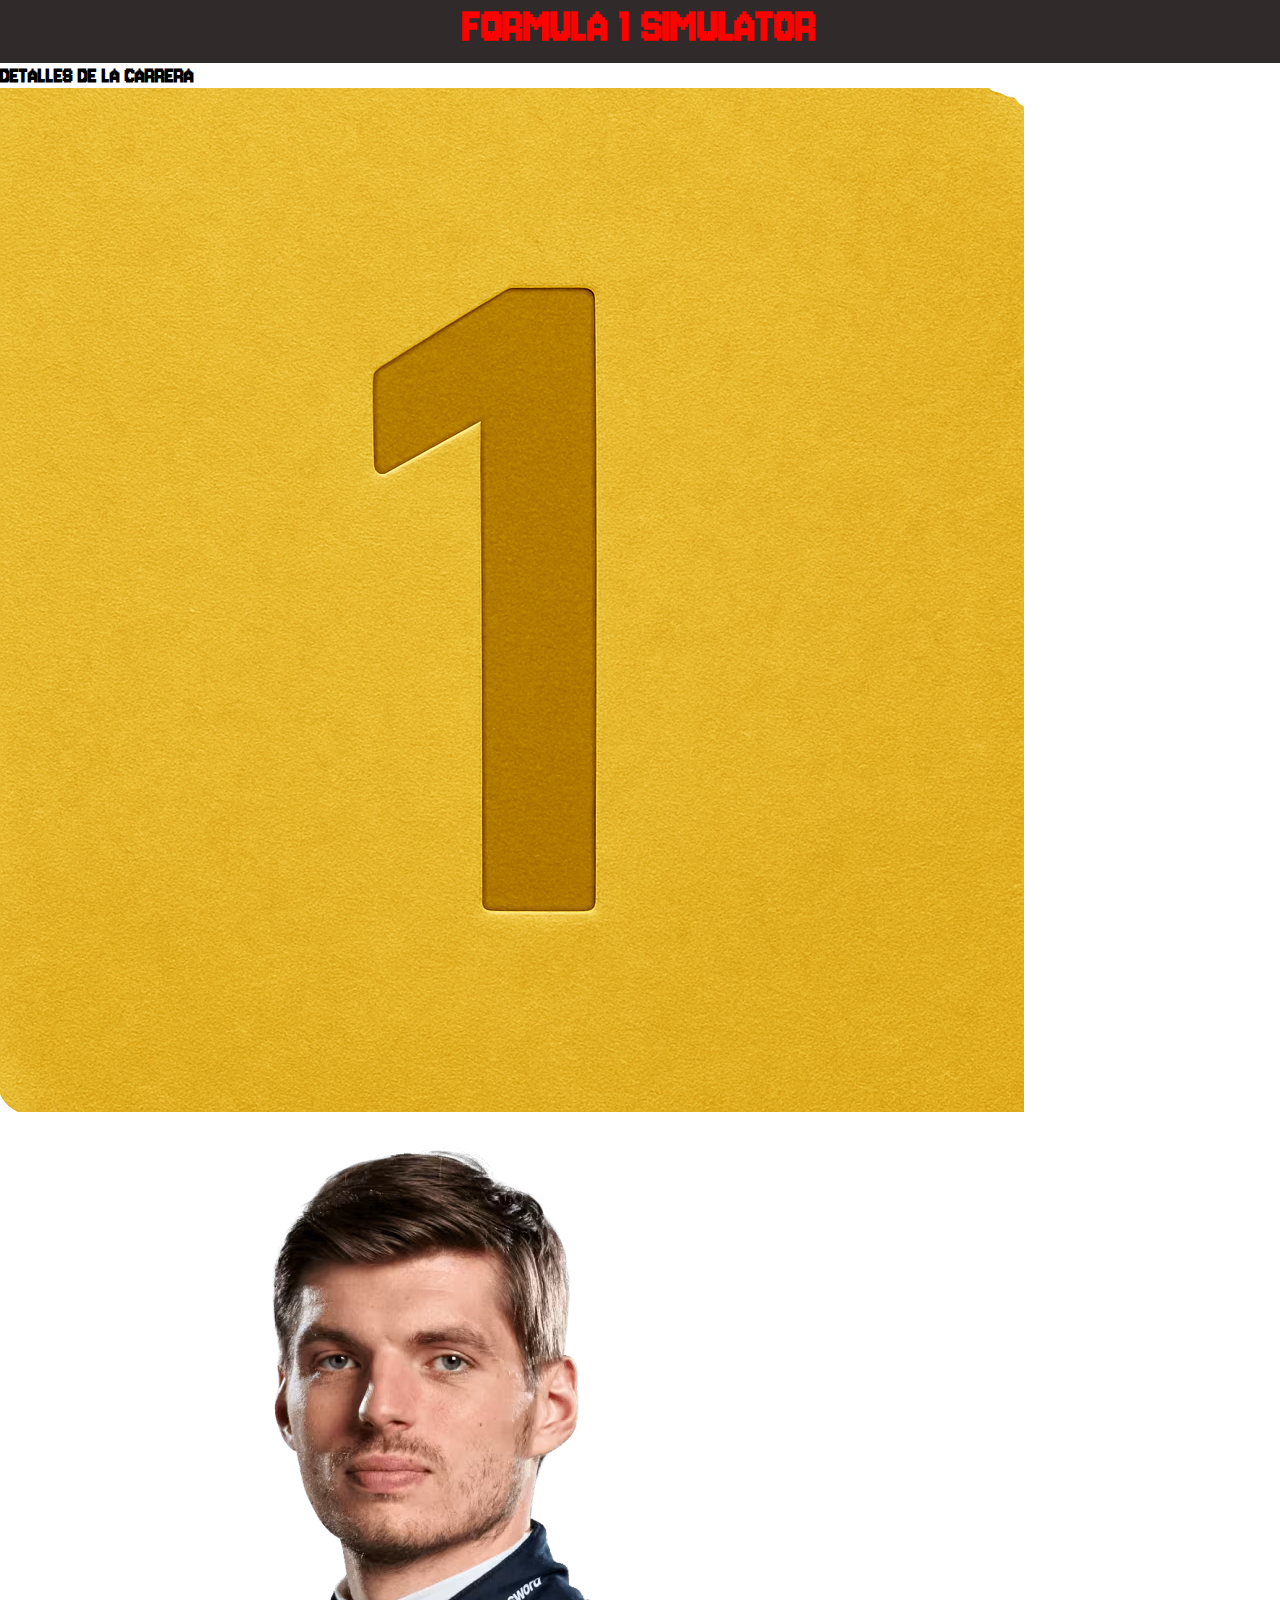
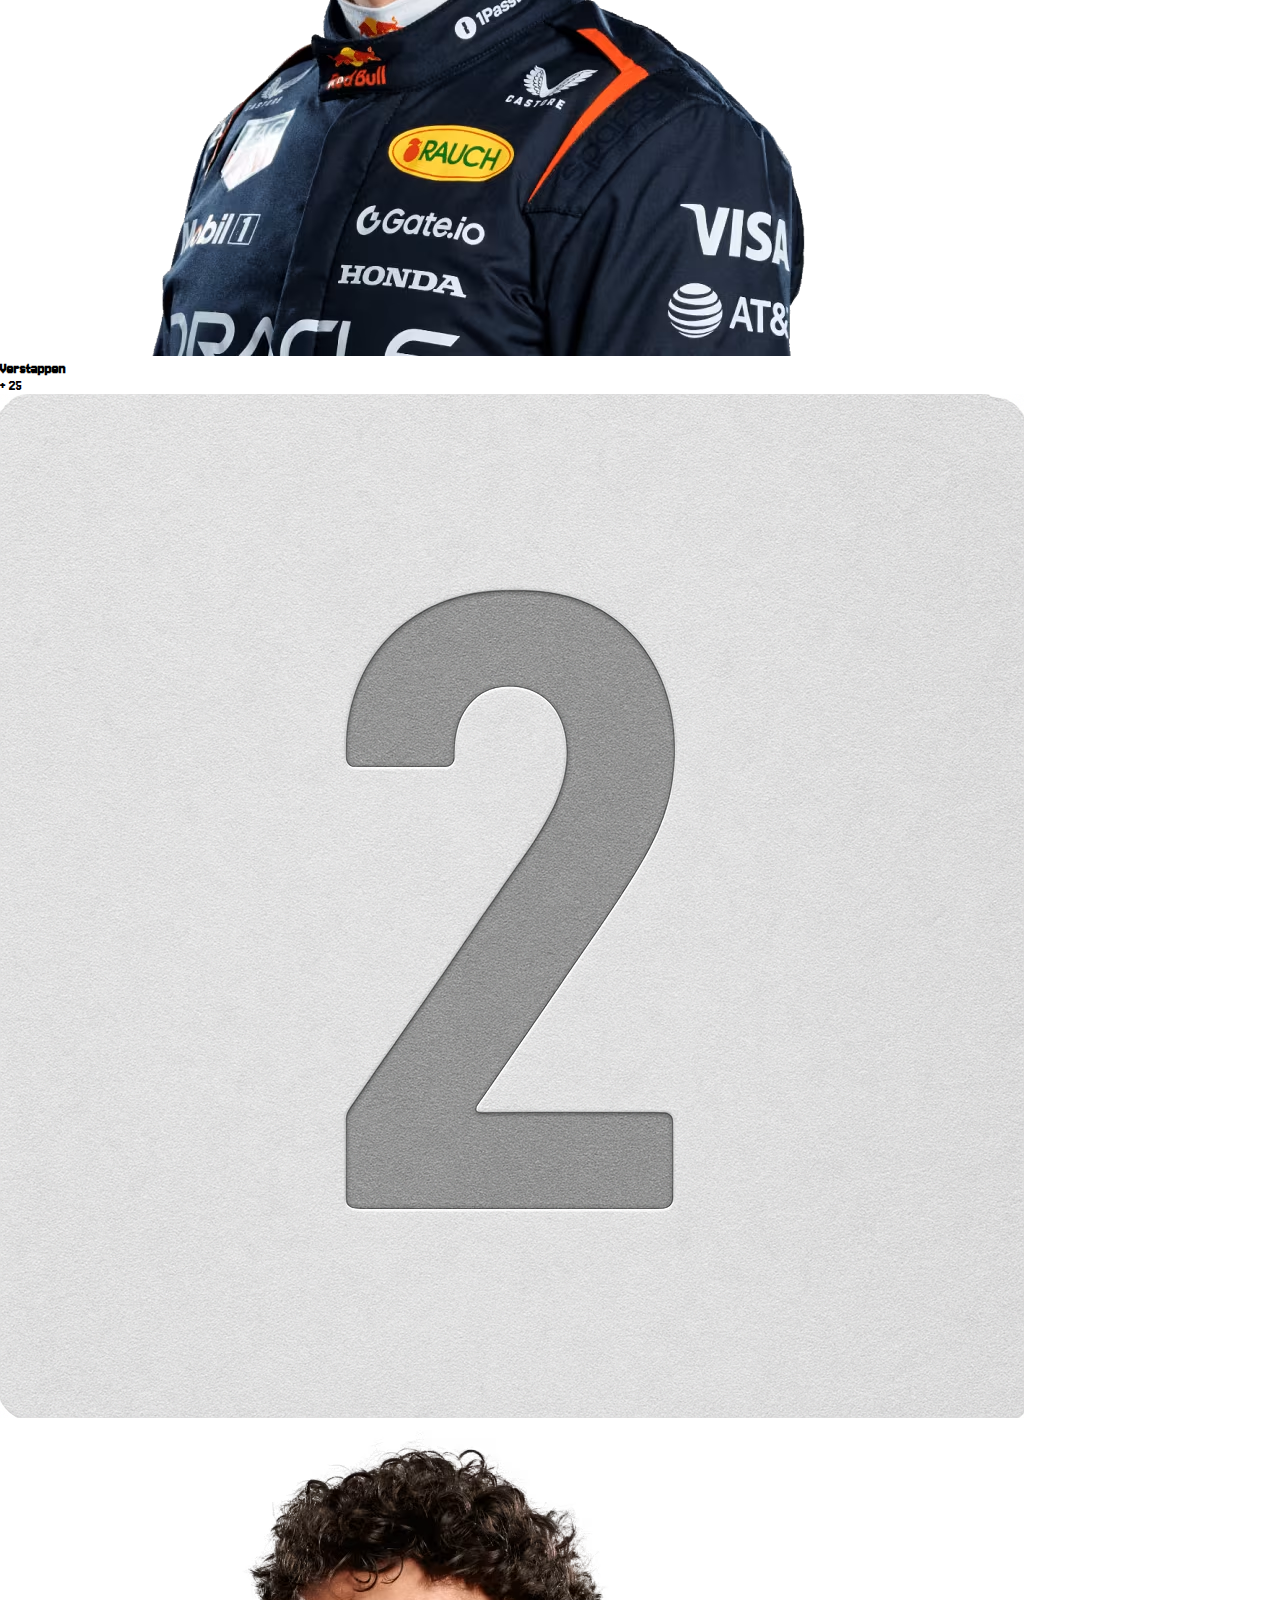
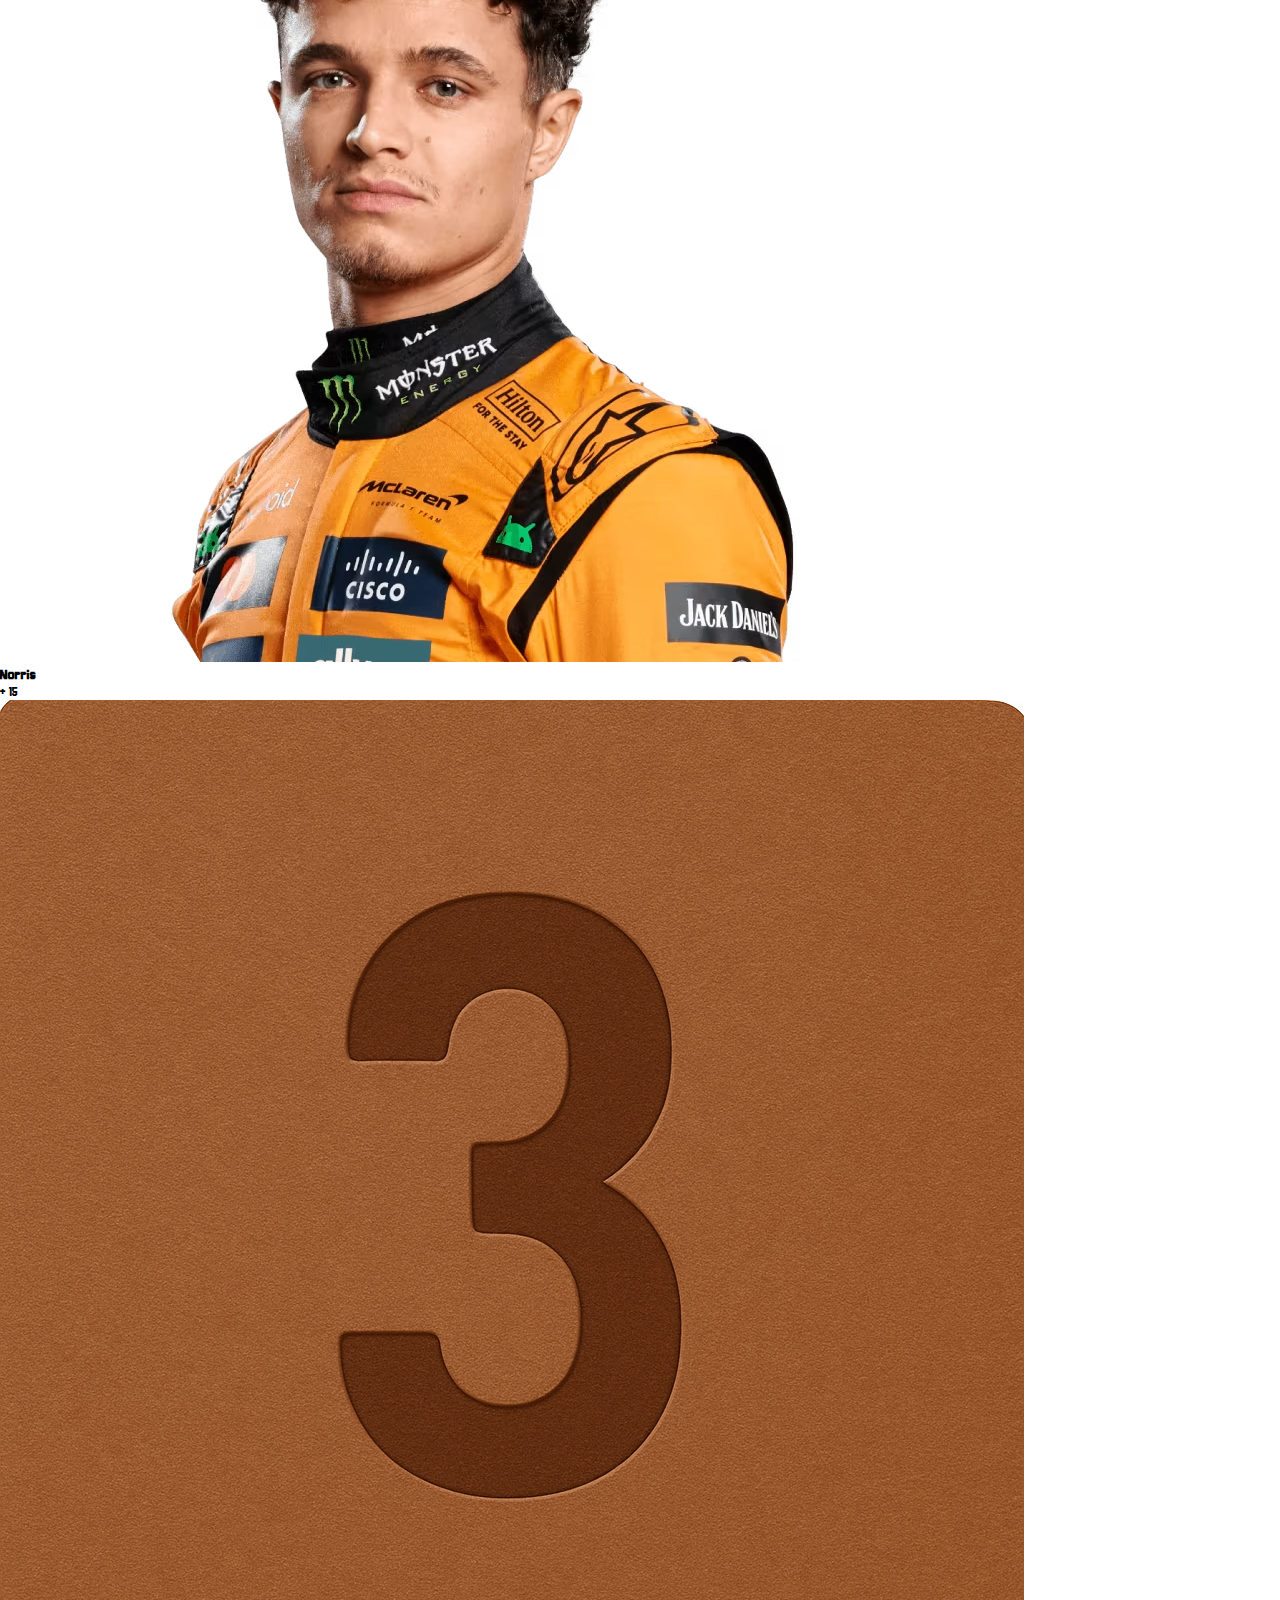
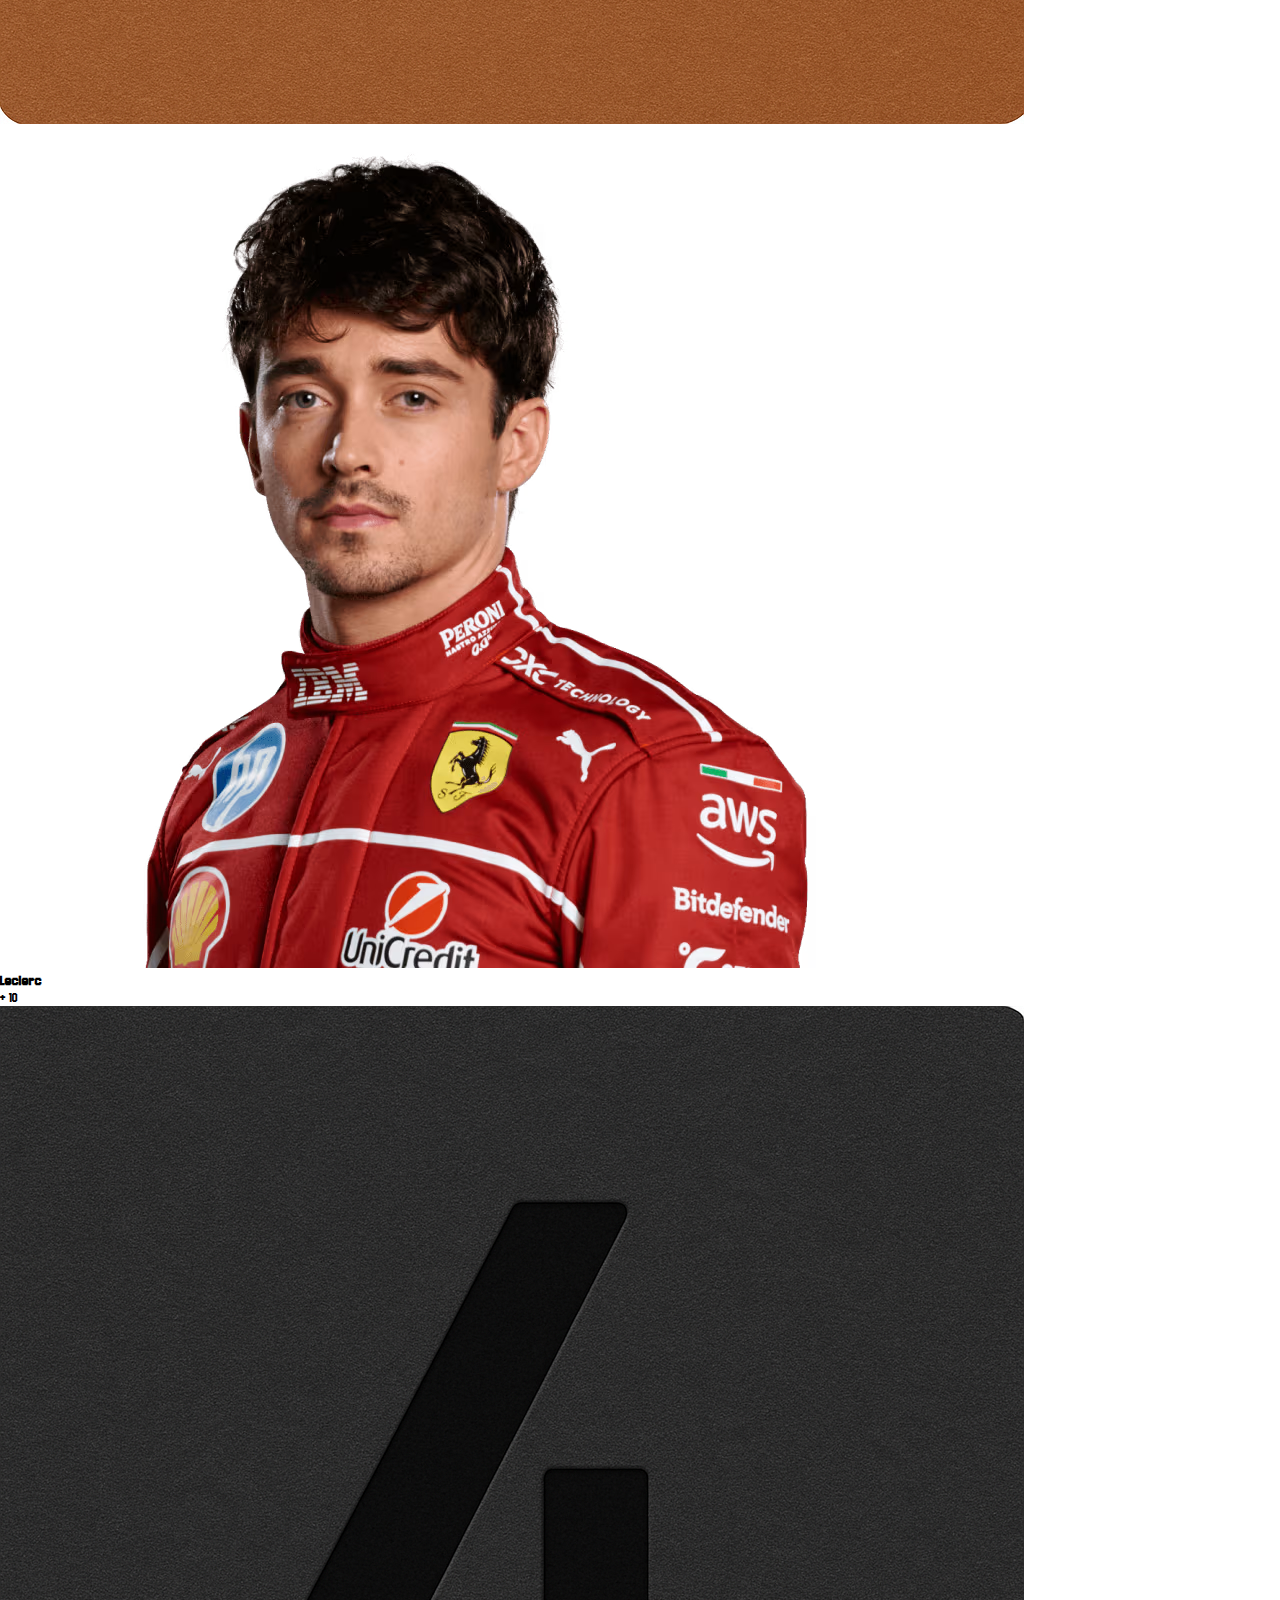
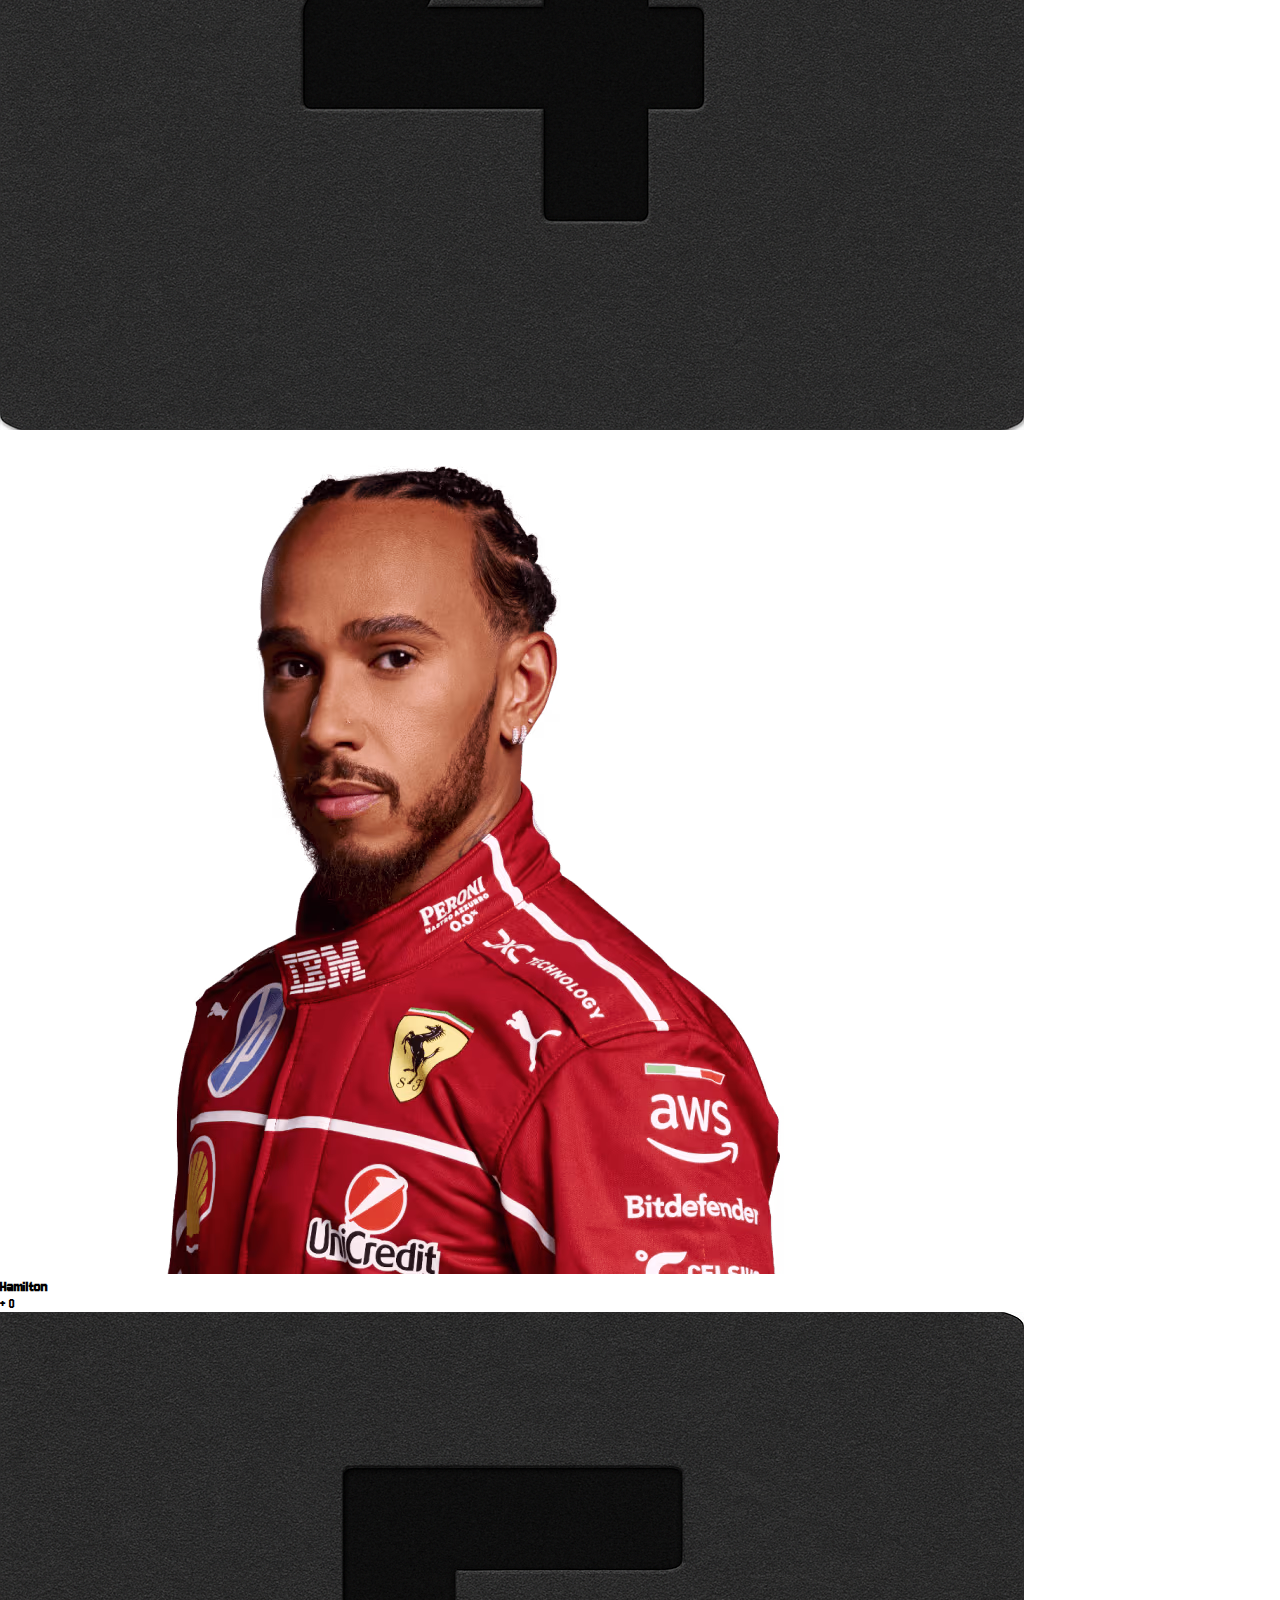
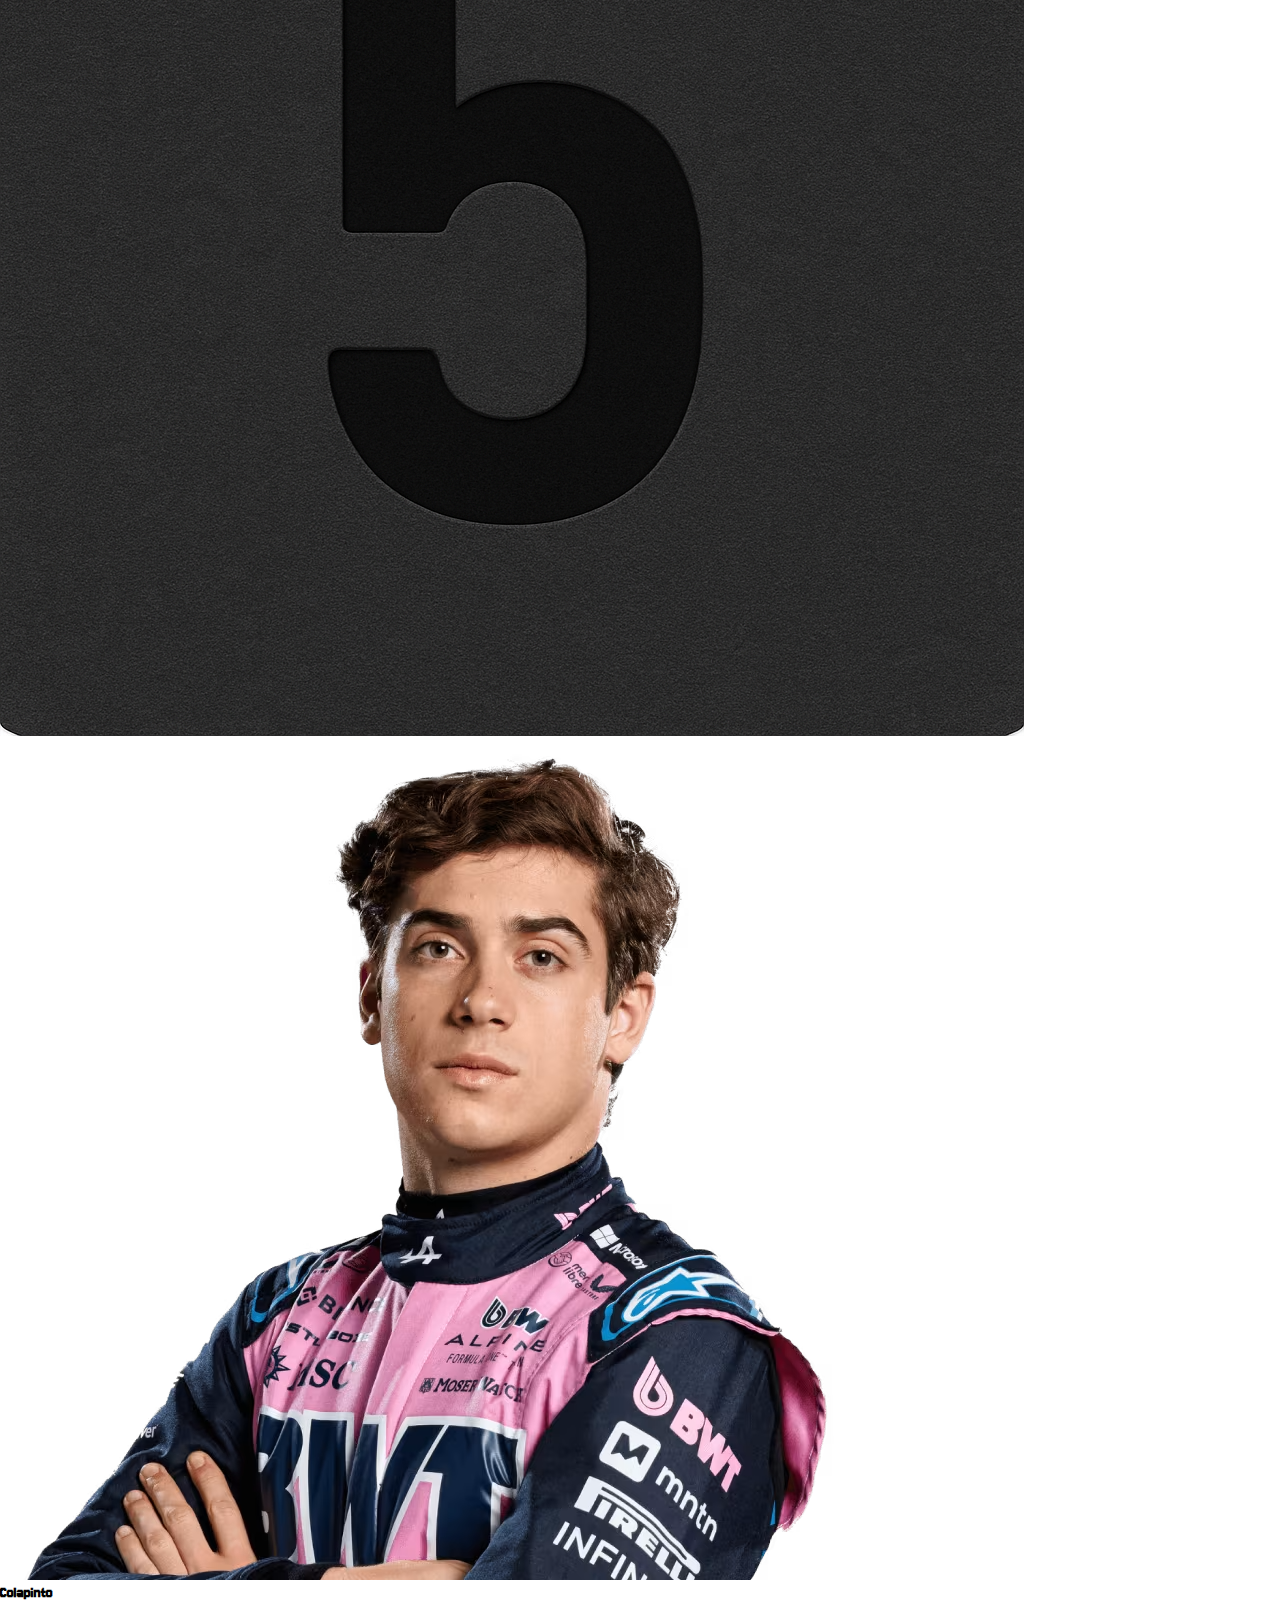
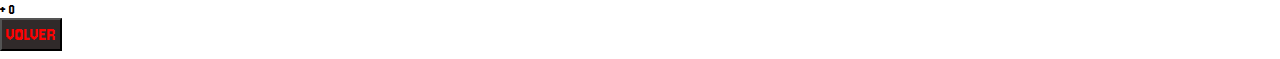
<file: html/detallesCarrera.html>
<!DOCTYPE html>
<html lang="en">
<head>
    <meta charset="UTF-8">
    <meta name="viewport" content="width=device-width, initial-scale=1.0">
    <title>F1 Simulator</title>
    <!-- JS -->
    <script defer src="../js/detallesCarrera.js"></script>
    <link rel="stylesheet" href="../css/style.css">
    <link rel="preconnect" href="https://fonts.googleapis.com">
    <link rel="preconnect" href="https://fonts.gstatic.com" crossorigin>
    <link href="https://fonts.googleapis.com/css2?family=Jersey+10&display=swap" rel="stylesheet">
</head>
<body class = "body-detalles">
    <header>
        <h1>FORMULA 1 SIMULATOR</h1>
    </header>

    <section id="titulo">
        <h2>DETALLES DE LA CARRERA</h2>
    </section>

    <section id="detalles-carrera">
    </section>

    <section id="volver">
        <button class="btn"> <a href="../index.html"></a>VOLVER</button>
    </section>
</body>
</file>
<file: css/style.css>
* {
    margin: 0;
    padding: 0;
}

body {
    font-family: "Jersey 10", sans-serif;
}

header{
    background-color: rgb(48, 42, 42);
    height: 7vh;
}

header h1 {
    display: flex;
    justify-content: center;
    align-content: center;
    color: rgb(255, 1, 1);
    font-size: 50px;
}

#ranking-pilotos {
    display: flex;
    height: 25vh;
    flex-direction: column;
    justify-content: center; 
    align-items: center;
    background-color: rgb(141, 127, 127);
    margin: 4px;
    border: 1px solid ;
}

#div-ranking{
    font-size: 20px;
}

.btn {
    margin-bottom: 0.5rem;
    background-color: rgb(48, 42, 42);
    color: rgb(255, 1, 1);
    font-family: "Jersey 10", sans-serif;
    font-size: 20px;
    padding: 0.3%;
}

#simular-carrera {
    height: 12vh;
    display: flex;
    flex-direction: column;
    justify-content: center; 
    align-items: center;
    background-color: rgb(141, 127, 127);
    margin: 4px;
}

#div-carrera {
    font-size: 20px;
}

#vuelta-rapida {
    display: flex;
    flex-direction: column;
    align-items: center;
    gap: 1rem;
    padding: 2rem;
    background-color: rgb(141, 127, 127);
    font-size: 20px;
    height: 17vh;
    margin: 4px;
}

.linea{
    display: flex;
    gap:1rem;
}

#div-cargar-vuelta {
    display: flex;
    flex-direction: column;
    align-items: center;
}

#ver-vueltas-de , #ver-vuelta-rapida-de, #resetear-simulador{
    display: flex;
    flex-direction: column;
    align-items: center;
    justify-content: center;
    margin: 4px;
    padding: 4px;
    background-color: rgb(141, 127, 127);
    
}

#div-vueltas-de , #div-vuelta-rapida{
    padding-top: 4px;
    display: flex;
    flex-direction: column;
    justify-content: center;
    align-items: center;
}

#div-vueltas-de,#div-vuelta-rapida p{
    font-size: 20px;
}
#div-vueltas-de h4 {
    font-size: 20px;
}
</file>
